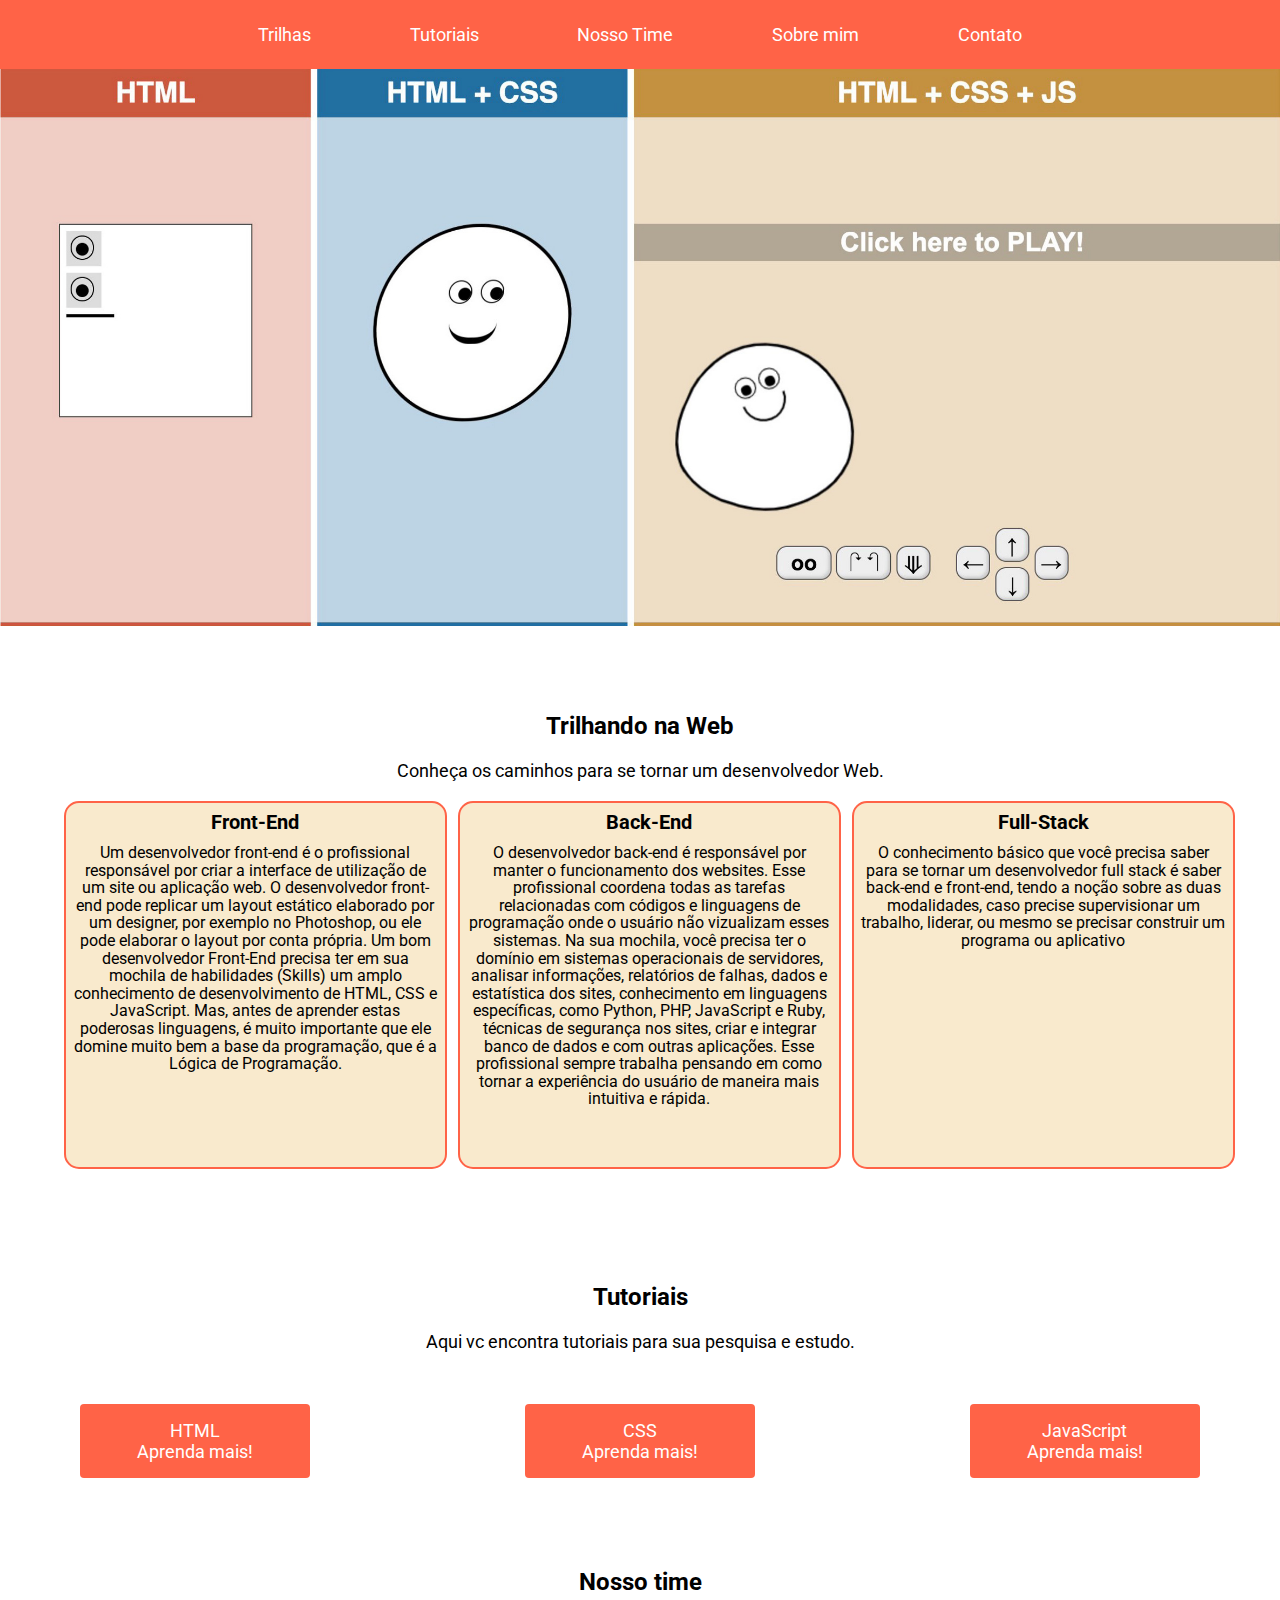
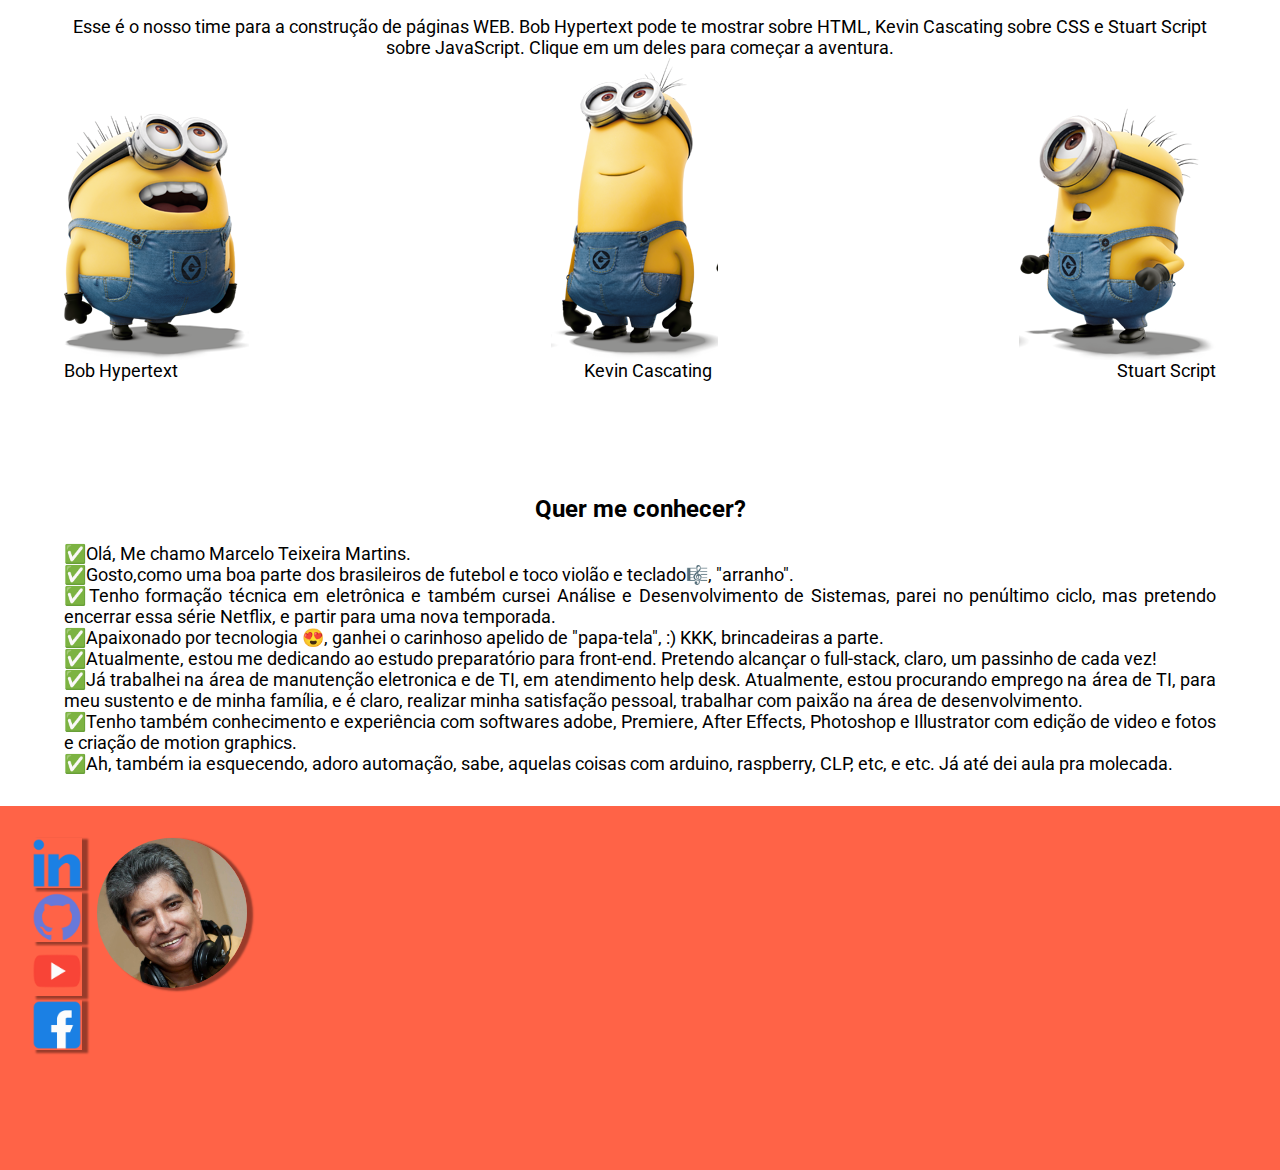
<file: modulo02/projeto-website01/index.html>
<!DOCTYPE html>
<html lang="pt-br">

<head>
  <meta charset="UTF-8">
  <meta http-equiv="X-UA-Compatible" content="IE=edge">
  <meta name="viewport" content="width=device-width, initial-scale=1.0">
  <title>Portfolio</title>

  <link rel="stylesheet" href="css/style.css">
  <link rel="shortcut icon" href="imagem/favicon-32x32.png" type="image/x-icon">

</head>

<body>
  <header>
    <nav>      
      <a href="#trilhas">Trilhas</a>
      <a href="#courses">Tutoriais</a>
      <a href="#team">Nosso Time</a>
      <a href="#about">Sobre mim</a>
      <a href="#footer">Contato</a>
    </nav>
  </header>

  <main>

    <img src="imagem/imagem1.jpeg" alt="" id="imagem">     

    <section>
      <div class="sections" id="trilhas">
        <h2>Trilhando na Web</h2>
        <p>Conheça os caminhos para se tornar um desenvolvedor Web.</p>
        <div class="wrapper">
            <div class="box">
                <h3>Front-End</h3>
                <p>                    
                    Um desenvolvedor front-end é o profissional responsável por criar a interface de utilização de um site ou aplicação web. O desenvolvedor front-end pode replicar um layout estático elaborado por um designer, por exemplo no Photoshop, ou ele pode elaborar o layout por conta própria. 
                    Um bom desenvolvedor Front-End precisa ter em sua mochila de habilidades (Skills) um amplo conhecimento de desenvolvimento de HTML, CSS e JavaScript. Mas, antes de aprender estas poderosas linguagens, é muito importante que ele domine muito bem a base da programação, que é a Lógica de Programação.
                </p>                
            </div>
            <div class="box">
                <h3>Back-End</h3>
                <p>
                  O desenvolvedor back-end é responsável por manter o funcionamento dos websites. Esse profissional coordena todas as tarefas relacionadas com códigos e linguagens de programação onde o usuário não vizualizam esses sistemas. Na sua mochila, você precisa ter o domínio em sistemas operacionais de servidores, analisar informações, relatórios de falhas, dados e estatística dos sites, conhecimento em linguagens específicas, como Python, PHP, JavaScript e Ruby, técnicas de segurança nos sites, criar e integrar banco de dados e com outras aplicações. Esse profissional sempre trabalha pensando em como tornar a experiência do usuário de maneira mais intuitiva e rápida. 
                </p>                
            </div>
            <div class="box">
                <h3>Full-Stack</h3>
                <p>
                  O conhecimento básico que você precisa saber para se tornar um desenvolvedor full stack é saber back-end e front-end, tendo a noção sobre as duas modalidades, caso precise supervisionar um trabalho, liderar, ou mesmo se precisar construir um programa ou aplicativo
                </p>                
            </div>
        </div>
      </div>
    </section>

    <section class="sections" id="courses">
      <h2>Tutoriais</h2>
      <p>Aqui vc encontra tutoriais para sua pesquisa e estudo.</p>
      <div>
        <div class="course">
          <a href="https://developer.mozilla.org/pt-BR/docs/Web/HTML" target="_blank" >HTML<br>Aprenda mais!
          </a> 
        </div>
        <div class="course">
          <a href="https://developer.mozilla.org/pt-BR/docs/Web/CSS" target="_blank">CSS<br>Aprenda mais!
          </a>          
        </div>
        <div class="course" >
          <a href="https://developer.mozilla.org/pt-BR/docs/Web/JavaScript " target="_blank">JavaScript<br>Aprenda mais!
          </a>
        </div>
      </div>
    </section> 

    <section class="sections" id="team">
      <h2>Nosso time</h2>
      <p>Esse é o nosso time para a construção de páginas WEB. Bob Hypertext pode te mostrar sobre HTML, Kevin Cascating sobre CSS e Stuart Script sobre JavaScript. Clique em um deles para começar a aventura.
      <div>
        <a href="https://developer.mozilla.org/pt-BR/docs/Learn/Getting_started_with_the_web/HTML_basics" target="_blank">
          <div>
            <img src="imagem/minion7.png" alt="icone html">
          </div>
        </a>
        <a href="https://developer.mozilla.org/pt-BR/docs/Learn/Getting_started_with_the_web/CSS_basics" target="_blank">
          <div>
            <img src="imagem/minion8.png" alt="icone css">
          </div>
        </a>
        <a href="https://developer.mozilla.org/pt-BR/docs/Learn/Getting_started_with_the_web/JavaScript_basics"
          target="_blank">
          <div>
            <img src="imagem/minion6.png" alt="icone javascript">
          </div>
        </a>
      </div>
      <div>
        <p>Bob Hypertext</p>
        <p>Kevin Cascating</p>
        <p>Stuart Script</p>
      </div>
    </section>

    <section class="sections" id="about">
      <h2>Quer me conhecer?</h2>
      <div>
        <p>
          &#X2705;Olá, Me chamo Marcelo Teixeira Martins.<br>&#X2705;Gosto,como uma boa parte dos brasileiros de futebol e
          toco violão e teclado&#x1F3BC, "arranho".<br>&#X2705;Tenho formação técnica em eletrônica e também cursei
          Análise e Desenvolvimento de Sistemas, parei no penúltimo ciclo, mas pretendo encerrar essa série Netflix, e
          partir para uma nova temporada.<br>&#X2705;Apaixonado por tecnologia &#x1F60D;, ganhei o carinhoso apelido de
          "papa-tela", :) KKK, brincadeiras a parte.<br>&#X2705;Atualmente, estou me dedicando ao estudo preparatório para
          front-end. Pretendo alcançar o full-stack, claro, um passinho de cada vez!<br>&#X2705;Já trabalhei na área de
          manutenção eletronica e de TI, em atendimento help desk. Atualmente, estou procurando emprego na área de TI,
          para meu sustento e de minha família, e é claro, realizar minha satisfação pessoal, trabalhar com paixão na área
          de desenvolvimento.<br>&#X2705;Tenho também conhecimento e experiência com softwares adobe, Premiere, After
          Effects, Photoshop e Illustrator com edição de video e fotos e criação de motion graphics.<br>&#X2705;Ah, também
          ia esquecendo, adoro automação, sabe, aquelas coisas com arduino, raspberry, CLP, etc, e etc. Já até dei aula
          pra molecada.
        </p>
      </div>
    </section>
  </main>

  <footer>
    <div  id="footer">
      <a href="https://www.linkedin.com/in/marcelo-teixeira-1390413a/" target="_blank"><img src="imagem/linkedin.ico" alt=""></a>
      
      <a href="https://github.com/marctex" target="_blank"><img src="imagem/github.ico" alt=""></a>

      <a href="https://www.youtube.com/channel/UC2SdpZYs2p1_RXrFBhmkQOA" target="_blank"><img src="imagem/youtube.ico" alt=""></a>

      <a href="https://www.facebook.com/marcelo.teixeiramartins.5" target="_blank"><img src="imagem/facebook.ico" alt=""></a>
      
    </div>
    
    <div>
      <img src="imagem/a2.jpg" alt="" id="foto">
    </div>
    <iframe
      src="https://www.google.com/maps/embed?pb=!1m18!1m12!1m3!1d3645.8592954067867!2d-46.31374103256903!3d-23.96541517901126!2m3!1f0!2f0!3f0!3m2!1i1024!2i768!4f13.1!3m3!1m2!1s0x94ce03b26fca7dd7%3A0x4cdda2d177845b98!2sR.%20Prof.%20Torres%20Homem%2C%20316%20-%20Embar%C3%A9%2C%20Santos%20-%20SP%2C%2011025-021!5e0!3m2!1spt-BR!2sbr!4v1631219588107!5m2!1spt-BR!2sbr"
      width="400" height="300" style="border:0;" allowfullscreen="" loading="lazy"></iframe>
  </footer>

  <script src="js/script.js"></script>
</body>

</html>
</file>
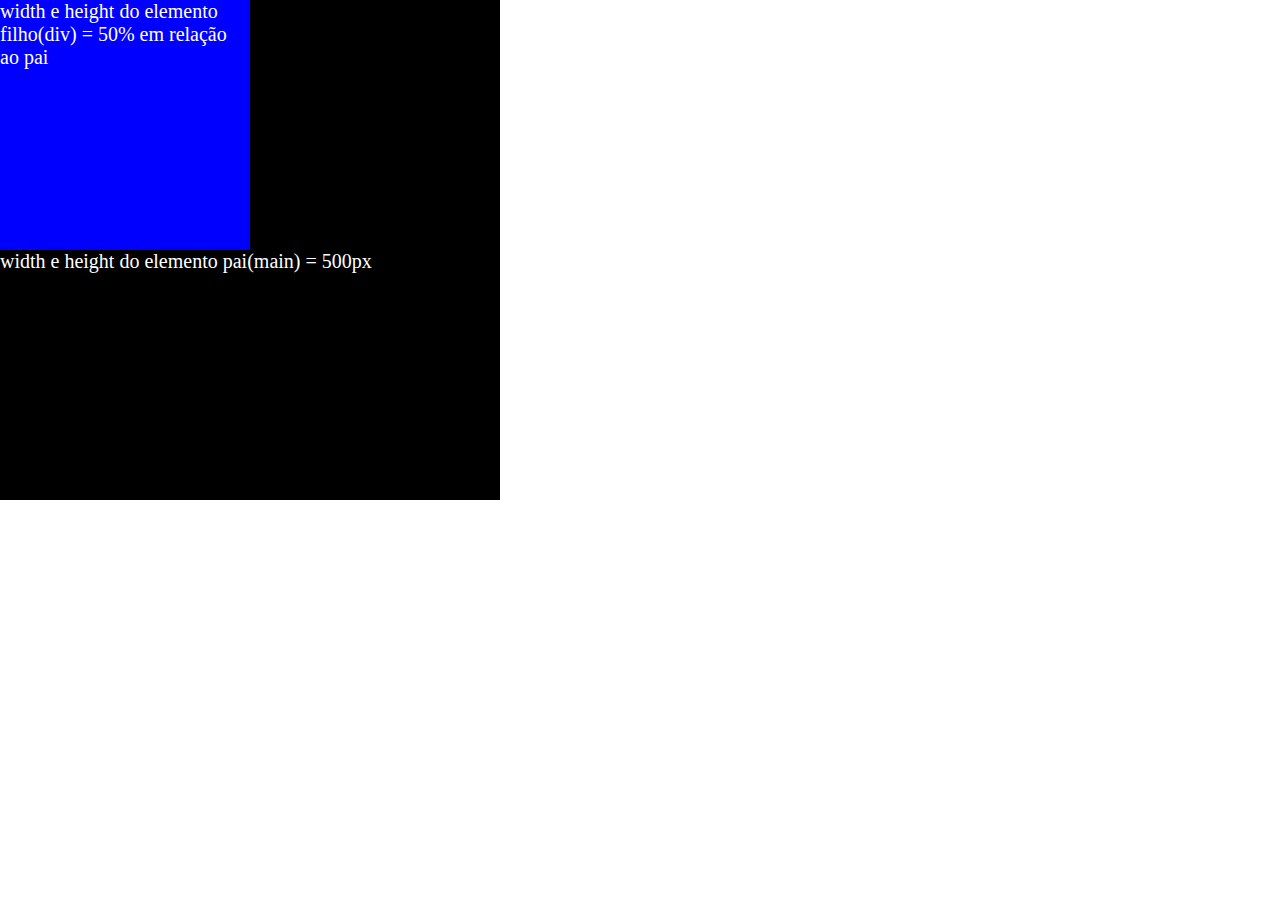
<file: modulo03/medidas-porcentagem/index.html>
<!DOCTYPE html>
<html lang="pt-br">
<head>
  <meta charset="UTF-8">
  <meta http-equiv="X-UA-Compatible" content="IE=edge">
  <meta name="viewport" content="width=device-width, initial-scale=1.0">
  <title>Document</title>
  <link rel="stylesheet" href="css/style.css">
</head>
<body>
  <main>    
    <div>
      <p>width e height do elemento filho(div) = 50% em relação ao pai </p>
    </div>  
    <p>width e height do elemento pai(main) = 500px</p>
  </main>
  
  
</body>
</html>
</file>
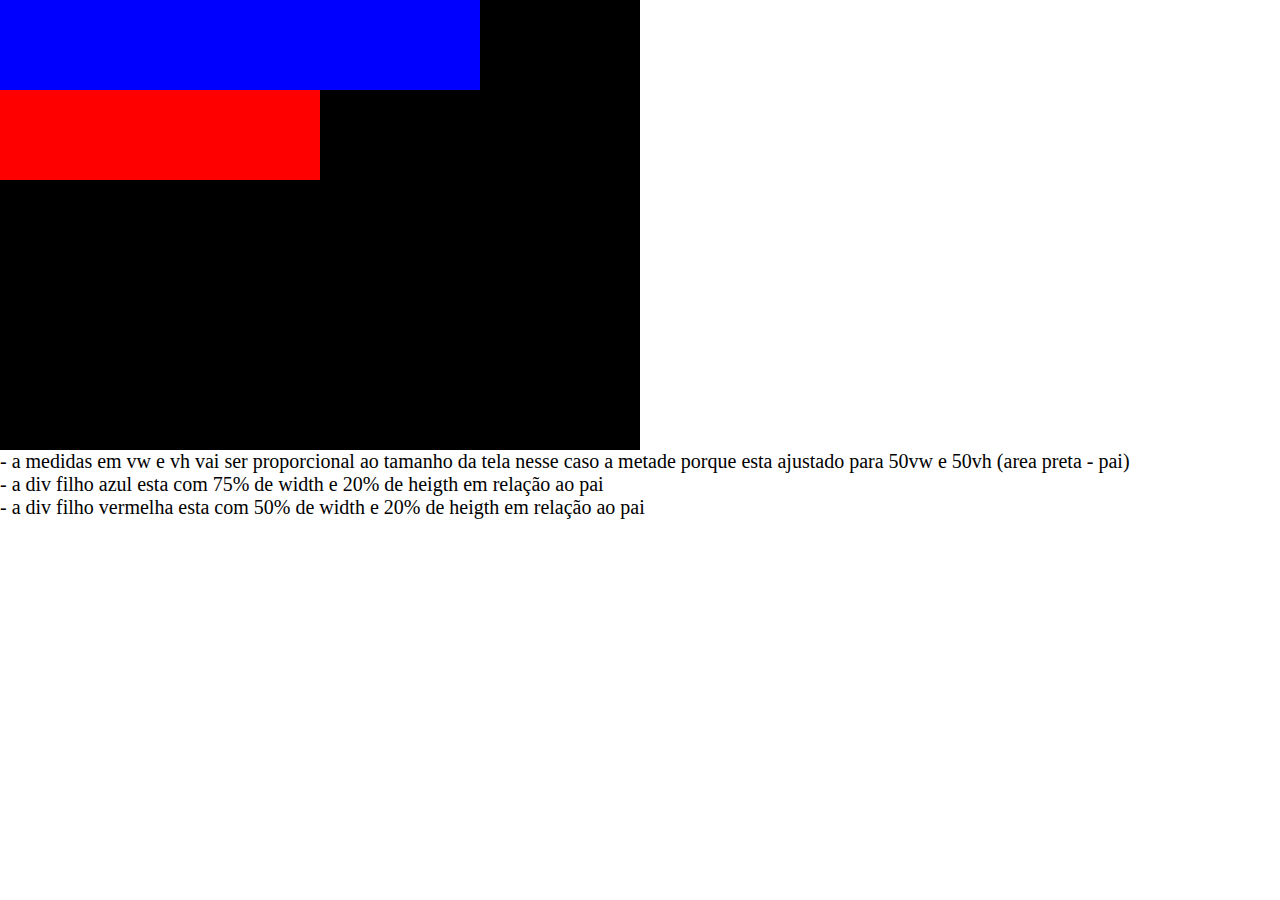
<file: modulo03/medidas-vw-vh/index.html>
<!DOCTYPE html>
<html lang="pt-br">
<head>
  <meta charset="UTF-8">
  <meta http-equiv="X-UA-Compatible" content="IE=edge">
  <meta name="viewport" content="width=device-width, initial-scale=1.0">
  <title>Document</title>
  <link rel="stylesheet" href="css/style.css">
</head>
<body>    
    <div class="pai"> 
      <div class="filho1"></div>  
      <div class="filho2"></div>     
    </div>
    <p>- a medidas em vw e vh vai ser proporcional ao tamanho da tela nesse caso a metade porque esta ajustado para 50vw e 50vh (area preta - pai)<br>- a div filho azul esta com 75% de width e 20% de heigth em relação ao pai <br>- a div filho vermelha esta com 50% de width e 20% de heigth em relação ao pai
    </p> 
  
</body>
</html>
</file>
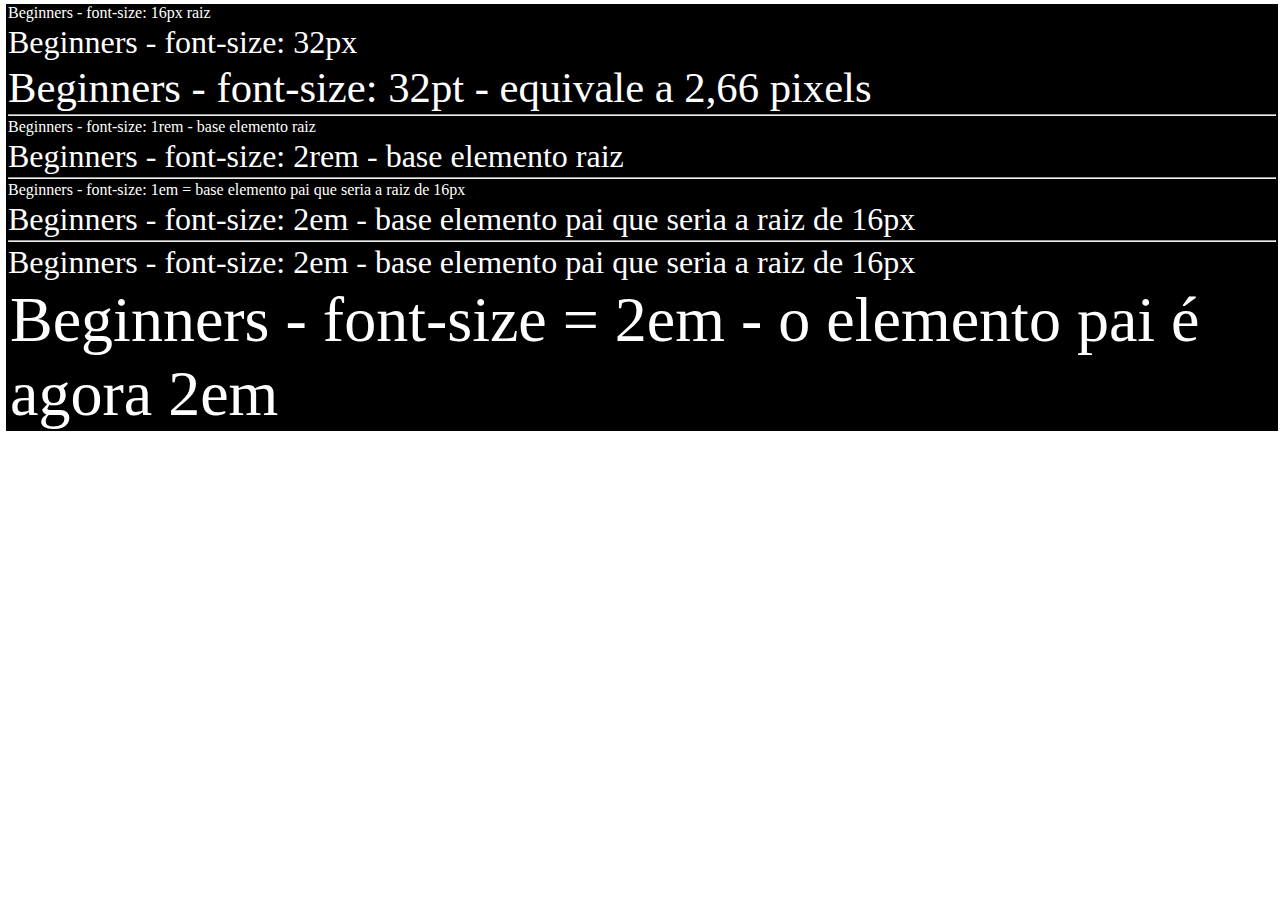
<file: modulo03/medidas/index.html>
<!DOCTYPE html>
<html lang="pt-br">
<head>
  <meta charset="UTF-8">
  <meta http-equiv="X-UA-Compatible" content="IE=edge">
  <meta name="viewport" content="width=device-width, initial-scale=1.0">
  <title>Modulo03</title>
  <link rel="stylesheet" href="css/style.css">
</head>
<body>
  <main>
    <p>Beginners  - font-size: 16px raiz</p>
    <p style="font-size: 32px;">Beginners  - font-size: 32px</p>
    <p style="font-size: 32pt;">Beginners  - font-size: 32pt - equivale a 2,66 pixels</p>
    <hr>
    <p style="font-size: 1rem;">Beginners  - font-size: 1rem - base elemento raiz</p>
    <p style="font-size: 2rem;">Beginners  - font-size: 2rem - base elemento raiz</p>
    <hr>
    <p style="font-size: 1em;">Beginners  - font-size: 1em = base elemento pai que seria a raiz de 16px</p>
    <p style="font-size: 2em;">Beginners  - font-size: 2em - base elemento pai que seria a raiz de 16px</p>
    <hr>
    <div style="font-size: 2em;">Beginners  - font-size: 2em  - base elemento pai que seria a raiz de 16px
      <p style="font-size: 2em;">Beginners - font-size = 2em - o elemento pai é agora 2em</p>
    </div>
    


    

    
  </main>
</body>
</html>
</file>
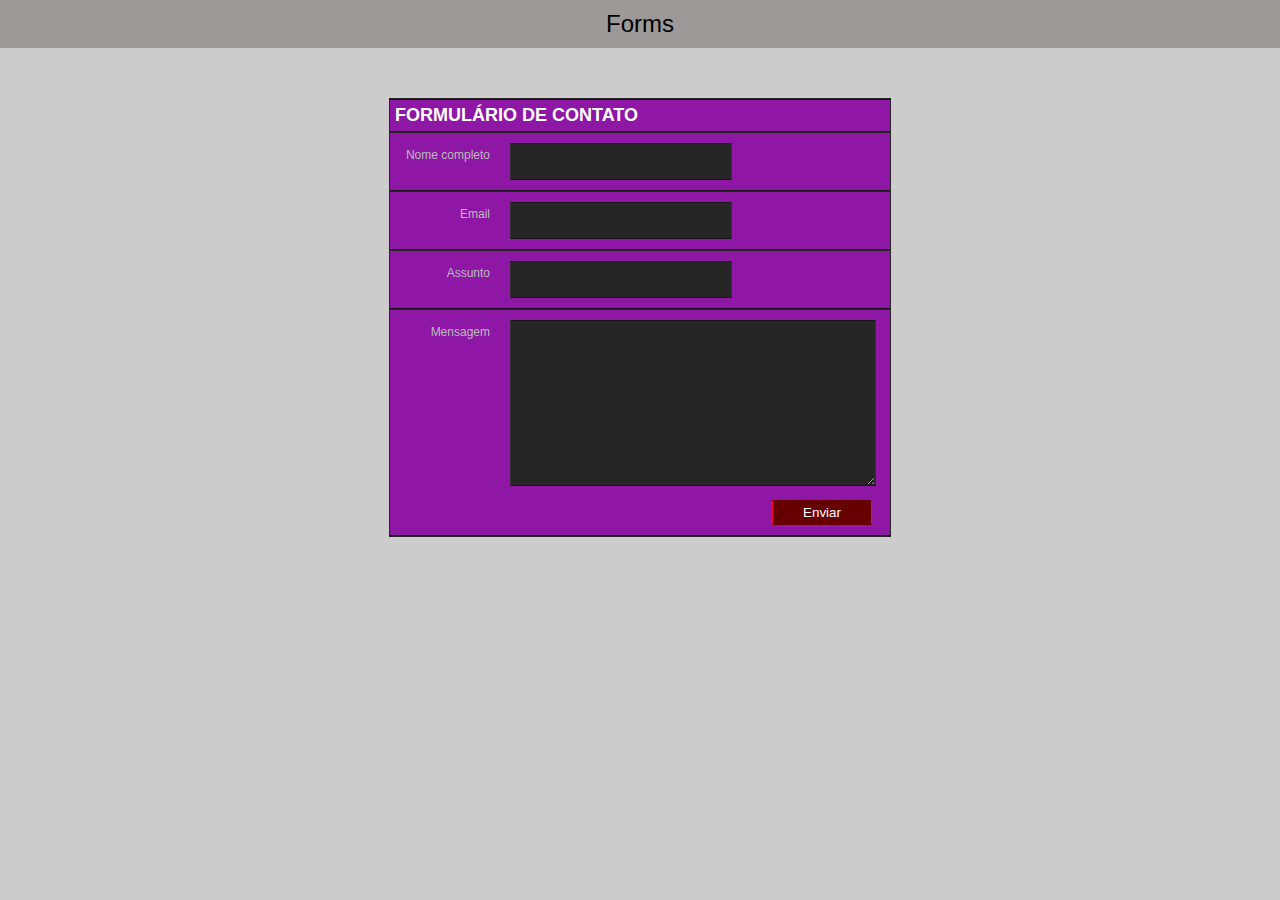
<file: modulo03/forms/contato.html>
<!DOCTYPE html>
<html lang="pt-br">
<head>
  <meta charset="UTF-8">
  <meta http-equiv="X-UA-Compatible" content="IE=edge">
  <meta name="viewport" content="width=device-width, initial-scale=1.0">
  <title>Contato</title>
  <link rel="stylesheet" href="css/style.css">
</head>
<body>
  <div class="elemento"> 
    Forms
  </div>
  <form id="formulario">
    <div class="box">
      <h1>Formulário de contato</h1>
      <label>
        <span>Nome completo</span>
        <input type="text" class="input_text" name="nome" id="name"/>
      </label>

      <label>
        <span>Email</span>
        <input type="text" class="input_text" name="email" id="email"/>
      </label>

      <label>
        <span>Assunto</span>
        <input type="text" class="input_text" name="assunto" id="subject"/>
      </label>

      <label>
        <span>Mensagem</span>
        <textarea class="message" name="feedback" id="feedback"></textarea>
        <input type="button" class="button" value="Enviar"/>
      </label>
    </div>
  </form>
</body>
</html>
</file>
<file: modulo02/projeto-website01/css/style.css>
@import url('https://fonts.googleapis.com/css2?family=Roboto:wght@400;700&display=swap');

html {
  scroll-behavior: smooth;
}

* {
  margin: 0;
  padding: 0;
  font-family: 'Roboto', sans-serif; 
}

header {
  background-color: tomato;
  padding: 24px;
  width: 100%;
  box-sizing: border-box;
  position: fixed;   
  height: auto; 
  z-index: 1; 
}

header nav {
  width: 70%;
  margin: auto;
  display: flex;
  justify-content: space-around;
}

header nav a {
  color: rgb(255, 255, 255);
  text-decoration: none;
  font-size: 18px;
}

header nav a:hover {
  color: black;
}

#imagem {
  width: 100%;
  margin-top: 60px;
}

.sections {
  width: 90%;
  margin: auto;
  padding: 32px;
}

.sections h2 {
  text-align: center;  
  margin: 50px auto 20px;
}

.sections p {
  font-size: 18px;
  text-align: center;
}

.sections h3 {
  font-size: 20px; 
  padding-bottom: 10px;  
}

/* Trilhas */

.wrapper {
  display: grid;
  grid-template-columns: repeat(3, 1fr);
  grid-gap: 30px;
  z-index: -1;
}

.wrapper .box {
  width: 100%;
  height: 350px;
  border-radius: 15px;
  transition: transform 500ms ease-out;
  overflow: hidden;
  margin-top: 20px;
  padding: 2%;
  text-align: center;
  background-color: rgba(224, 148, 6, 0.2);
  border: 2px solid rgb(255, 99, 71);
}

.box p {
  line-height: 1.1;
  font-size: 16px; 
}

.wrapper .box::before {
  content: '';
  background-color: rgba(223, 57, 65, 0.3);
  width: 60%;
  height: 100%;
  top: 0%;
  left: -125%;
  transform: skew(45deg);
  position: absolute;
  animation-direction: left;
  transition-duration: 500ms;
}

.wrapper .box:hover {
  transform: translateY(-5%);  
}

.wrapper .box:hover:before {
  left: 170%;  
}

#about p{
  text-align: justify;
}

#courses div {
  display: flex;
  justify-content: space-between;
  margin-top: 10px;
}

#courses .course {
  width: 20%;
  display: flex;
  flex-direction: column;
  justify-content: space-around;
  height: 50px;
  padding: 16px;  
  border-radius: 3px;   
  }

#courses div p {
  font-size: 16px;  
}

#courses div a {
  background-color: tomato;
  text-align: center;
  padding: 16px;
  margin-top: 16px;
  border-radius: 4px;
  color: white;
  text-decoration: none;
  font-size: 18px;
 
}

#courses div a:hover {
  transform: scale(1.05, 1.05);
  transition: all 0.3s ease-in-out;
  opacity: 0.8;
}

#team div {
  display: flex;
  justify-content: space-between;
}

#team img:hover {  
  transform: scale3d(1.2, 1.2, 0.3)
}

footer {
  width: 100%;
  background-color: rgb(255, 99, 71);
  padding: 32px;
  box-sizing: border-box;
  display: flex;
  justify-content: space-between;
}

footer #footer {
  display: flex;  
  flex-direction: column;
}

footer iframe {
  width:100%;
  height: 300px;
  margin-left: 15px;
}

footer a img {
  width: 50px;
  box-shadow: 5px 2px 2px 1px rgba(0, 0, 0, 0.4);
}

footer #foto {
  width: 150px;
  margin-left: 15px;
  border-radius: 50%;
  box-shadow: 5px 2px 2px 1px rgba(0, 0, 0, 0.4);
}
</file>
<file: modulo03/medidas-porcentagem/css/style.css>
* {
  margin: 0;
  padding: 0; 
  }

main { 
  background-color: black;
  width: 500px;
  height: 500px;
}

div {
  background-color: blue;  
  width: 50%;
  height: 50%;  
}

p {  
  font-size: 20px;
  color: white;    
}
</file>
<file: modulo03/medidas-vw-vh/css/style.css>
* {
  margin: 0;
  padding: 0; 
  box-sizing: border-box;
  }

.pai { 
  background-color: black;
  width: 50vw;
  height: 50vh;
}

.filho1 {
  background-color: blue;  
  width: 75%;
  height: 20%;  
}

.filho2 {
  background-color: red;  
  width: 50%;
  height: 20%;  
}

p {  
  font-size: 20px;
  color: black;    
}
</file>
<file: modulo03/medidas/css/style.css>
* {
  margin: 2px;
  padding: 0;
}

main {  
  font-size: 16px;
  background-color: black;
  height: 100%;
  width: 100%;
  color: white;
}
</file>
<file: modulo03/forms/css/style.css>
* {
  margin: 0;
  padding: 0;  
}

body {
  font: 100% normal Arial,Helvetica, sans-serif;
  background-color: #ccc;
}

a {
  font-size:  24px;
  display: block;
  text-align: center;
}

form, input, select, textarea {
  margin: 0;
  padding: 0;
  color: #ffffff;
}

.elemento {
  padding: 10px;
  background-color: #9e9999;
  font-size: 24px;
  text-align: center;
}
.box {  
  margin: 0 auto;
  width: 500px; 
  background-color: #8e17a6;
  position: relative;
  top: 50px;
  border: 1px solid #262626;
}

.box h1 {
  color: #ffffff;
  font-size: 18px;
  text-transform: uppercase;
  padding: 5px 0 5px 5px;
  border-bottom: 1px solid #161712;
  border-top: 1px solid #161712;
}

.box label {
  display: block;
  width: 100%;
  border-bottom: 1px solid #161712;
  border-top: 1px solid #262626;  
  padding: 10px 0 10px 0 ;
}

.box label span{
  display: block;
  color: #bbbbbb;
  font-size: 12px;
  float: left;
  width: 100px;
  text-align: right;
  padding: 5px 20px 0 0;
}

.box .input_text {
  padding: 10px 10px;
  width: 200px;
  background-color: #262626;
  border-bottom: 1px double #171717;
  border-top: 1px double #171717;
  border-left: 1px double #333333;
  border-right: 1px double #333333;
}

.box .message {
  padding: 7px 7px;
  width: 350px;
  background-color: #262626;
  border-bottom: 1px double #171717;
  border-top: 1px double #171717;
  border-left: 1px double #333333;
  border-right: 1px double #333333;
  height: 150px;
}

.box .button {
  margin: 0 0 10px 0;
  padding: 4px 7px;
  background-color: #660000;
  border: 0;
  position: relative;
  top: 10px;
  left: 382px;
  width: 100px;
  border-bottom: 1px double #660000;
  border-top: 1px double #660000;
  border-left: 1px double #FF0033;
  border-right: 1px double #FF0033;
}
</file>
